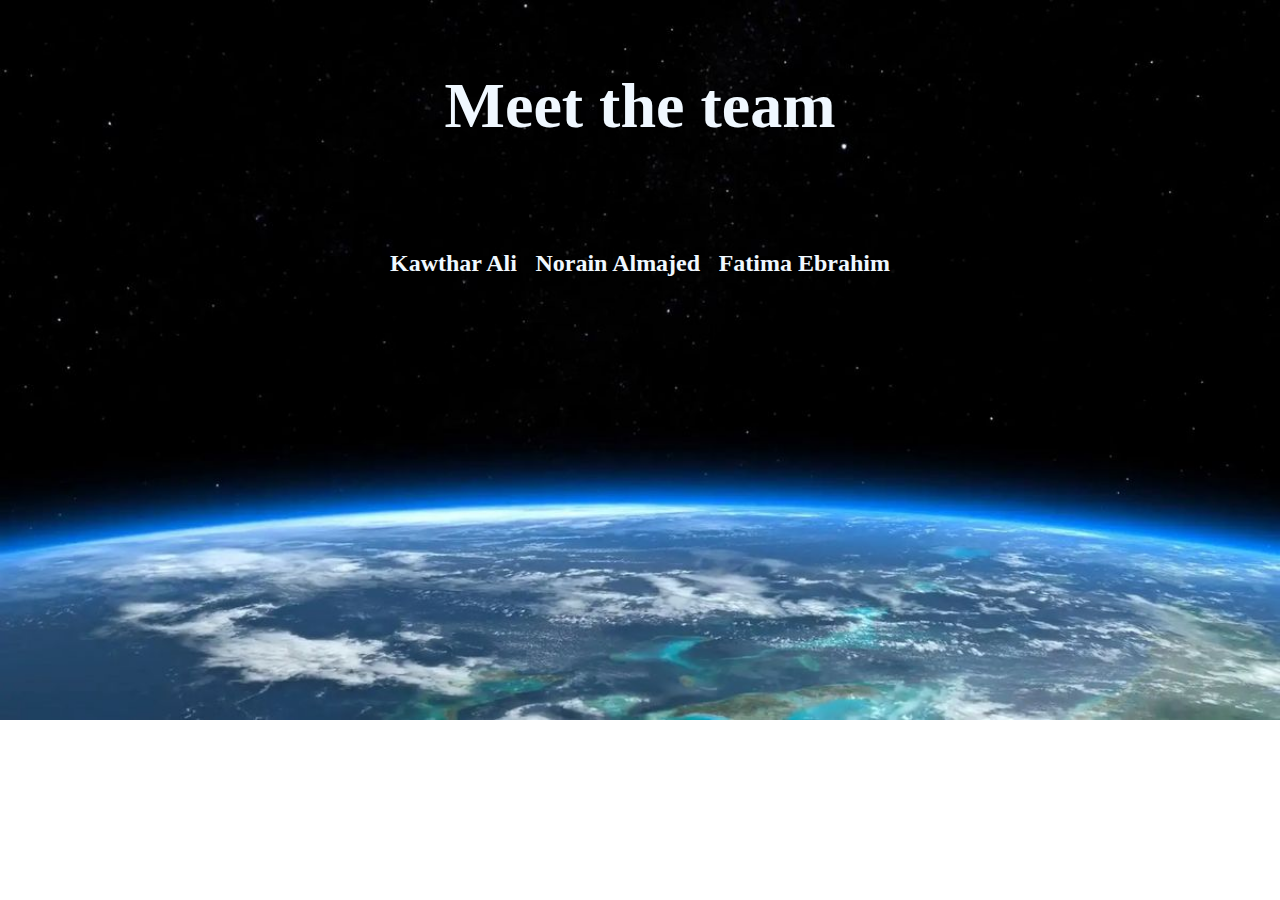
<file: team.html>
<!DOCTYPE html>
<html>
    <title>Team</title>
    <link href="TeamStyleSheet.css" rel="stylesheet" type="text/css">
    <br>
    <body>
        <div class="heading">
            <h1>Meet the team</h1>
        </div>
        <br>
        <br>
        <div class="names">
            <div class="Kawthar">
                <img/>
                <h2>Kawthar Ali</h2>
                <br>
                <p></p>
            </div>
            <div class="Norain">
                <img/>
                <h2>Norain Almajed</h2>
                <br>
                <p></p>
            </div>
            <div class="Fatima">
                <img/>
                <h2>Fatima Ebrahim</h2>
                <br>
                <p></p>
            </div>
        </div>
    </body>

</html>
</file>
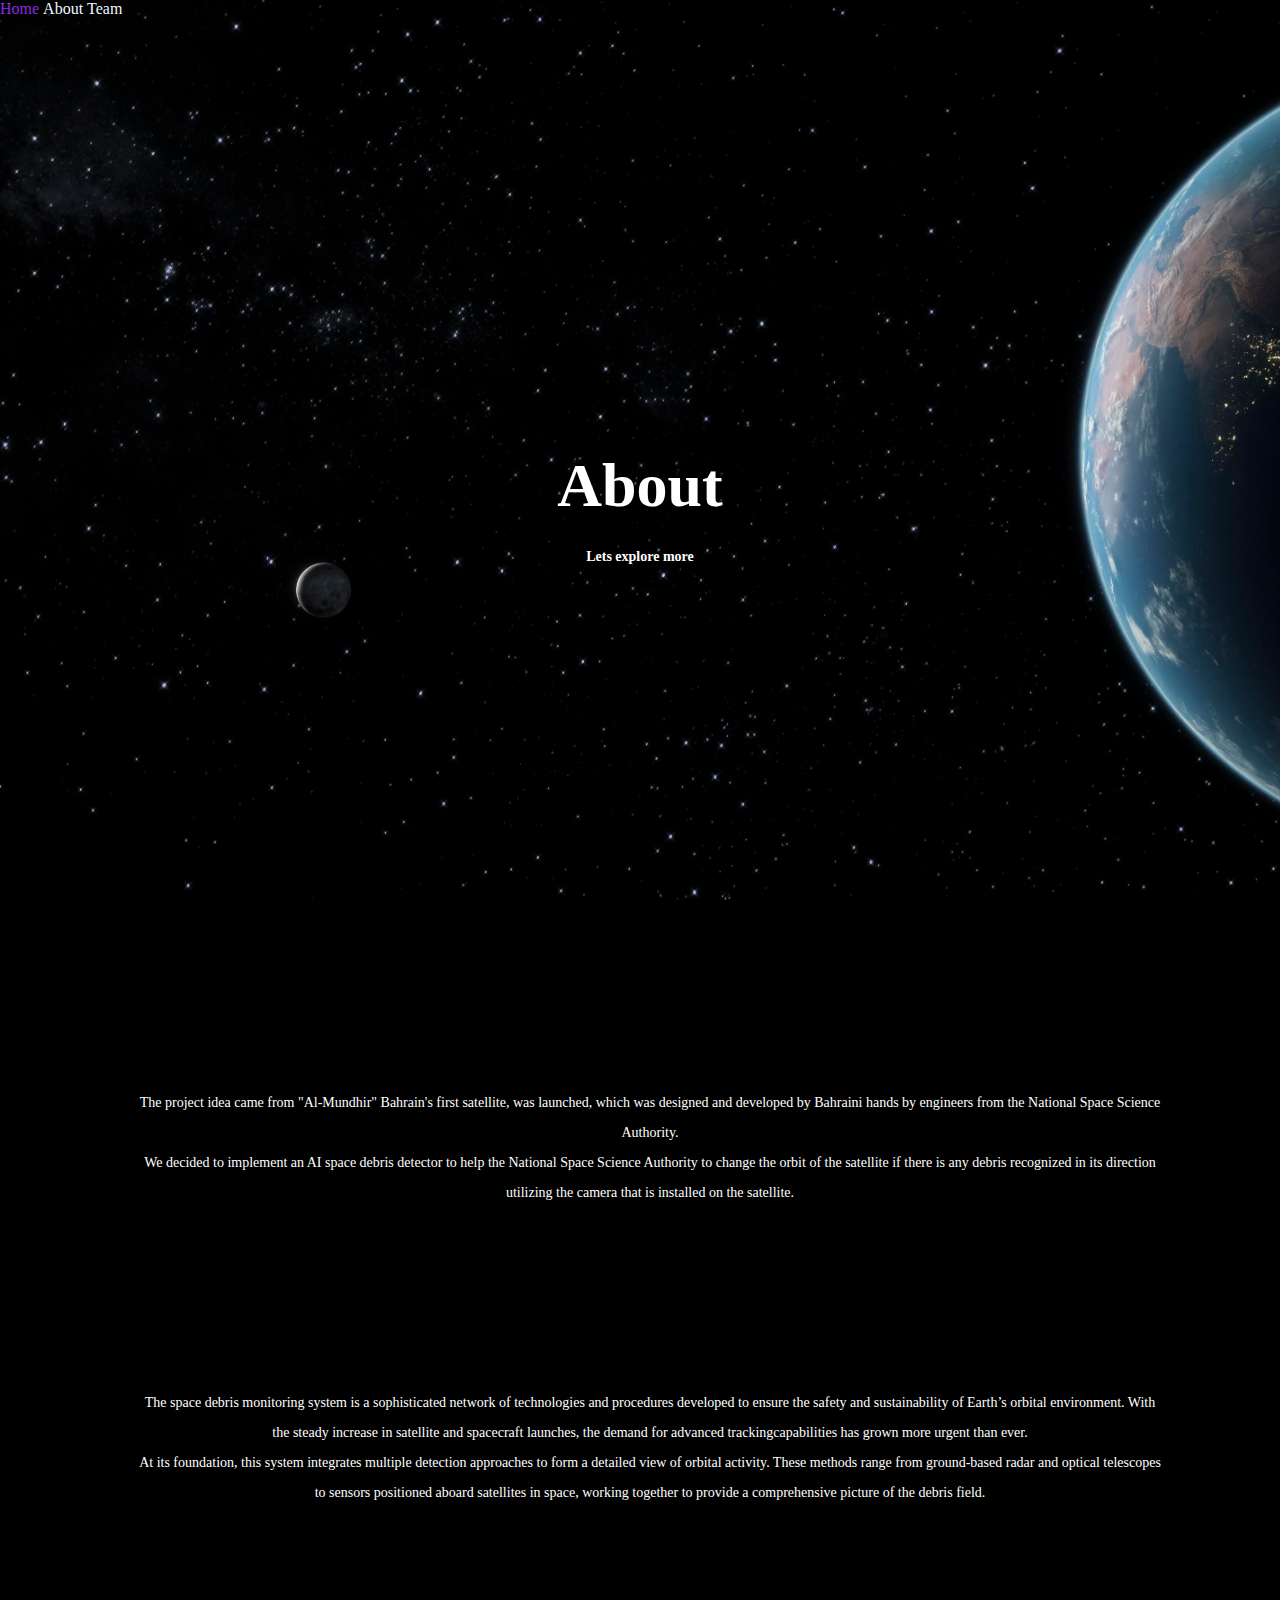
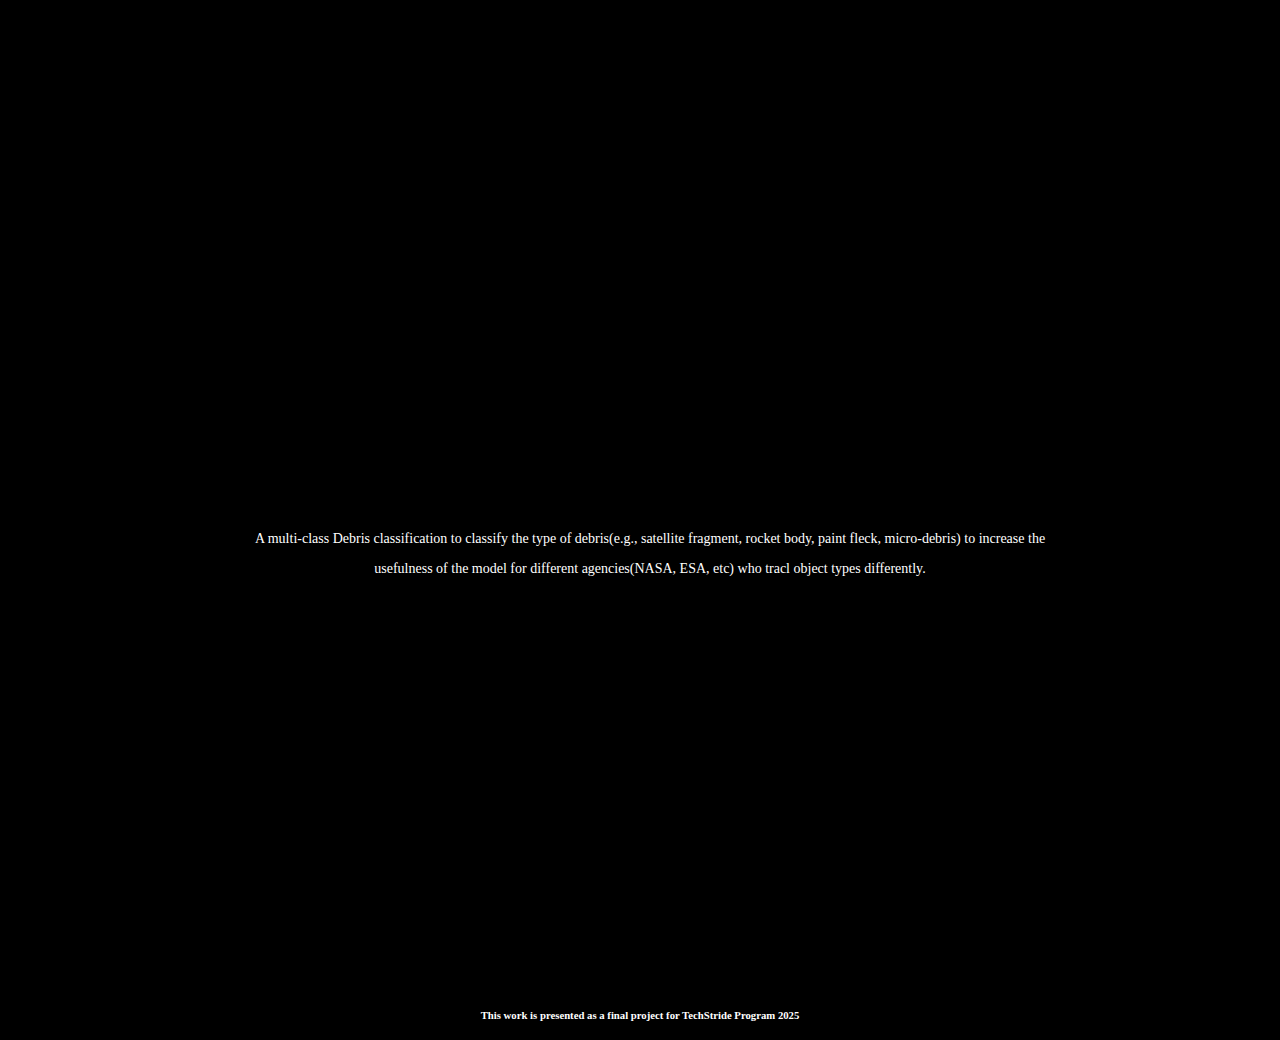
<file: pages/about.html>
<!DOCTYPE html>
<html>

    <title>About</title>
   
    <link href="../style/about.css" rel="stylesheet" type="text/css">
    <link href="../style/stylesheet.css" rel="stylesheet" type="text/css" />
    <body>
        <div class="header">
            <header class="primary-header flex">
                <nav>
                    <ul
                    id="primary-navigation"
                    data-visible="false"
                    class="primary-navigation underline-indicators flex"
                    >
                    <li>
                        <a
                        class="ff-sans-cond uppercase text-white letter-spacing-2"
                        href="../index.html"
                        >Home</a
                        >
                    </li>
                    <li class="active">
                        <a
                        class="ff-sans-cond uppercase text-white letter-spacing-2"
                        href="../pages/about.html"
                        >About</a
                        >
                    </li>
                    <li>
                        <a
                        class="ff-sans-cond uppercase text-white letter-spacing-2"
                        href="../pages/team.html"
                        >Team</a
                        >
                    </li>
                    </ul>
                </nav>
                </header>
            <div class="title">
                <h1  class="ff-serif">About</h1>
                <br>
                <h4  class="ff-serif">Lets explore more</h3>
            </div>
        </div>
        <br>
        <section class="project-idea">
            <div class="idea">
                <h2 class="ff-serif">Project concept</h2>
                <br>
                <p class="ff-serif">The project idea came from "Al-Mundhir" Bahrain's first satellite, was launched,
                    which was designed and developed by Bahraini hands by engineers from the National
                    Space Science Authority.
                    <br>
                    We decided to implement an AI space debris detector to help the National Space Science
                    Authority to change the orbit of the satellite if there is any debris recognized in its
                    direction utilizing the camera that is installed on the satellite.
                </p>
            </div>
        </section>
        <br>
        <section class="info">
            <div class="space-debri">
                <h2 class="ff-serif">What is the space debris monitoring system?</h2>
                <p class="ff-serif">The space debris monitoring system is a sophisticated network of technologies and procedures
                    developed to ensure the safety and sustainability of Earth’s orbital environment.
                    With the steady increase in satellite and spacecraft launches, the demand for advanced trackingcapabilities has
                     grown more urgent than ever.
                    <br>
                    At its foundation, this system integrates multiple detection approaches to form a detailed
                    view of orbital activity. These methods range from ground-based radar and optical telescopes
                    to sensors positioned aboard satellites in space, working together to provide a comprehensive
                     picture of the debris field. </p>
            </div>
        </section>
        <br>
        <section class="resourses">
            <div class="resource">
                <h2 class="ff-serif">Resources</h2>
                <br>
                <h3 class="ff-serif">Data sets</h3>
                <ul>
                    <li><a></a></li>
                </ul>
            </div>
        </section>
        <br>
        <section class="developments">
            <div class="developments">
                <h2 class="ff-serif">Future Developments</h2>
                <p class="ff-serif">A multi-class Debris classification to classify the type of debris(e.g.,
                 satellite fragment, rocket body, paint fleck, micro-debris) to increase the
                 usefulness of the model for different agencies(NASA, ESA, etc) who tracl object
                 types differently. 
                </p>
            </div>
        </section>
        <br>
        <section class="Thanks">
            <div class="thanks">
                <h2 class="ff-serif">Special Thanks for Mrs. Ayesha and Mr. Salman</h2>
                <h3 class="ff-serif">for thier supervising and thier assist</h3>
            </div>
        </section>
        <footer>
            <h6 class="ff-serif">This work is presented as a final project for TechStride Program 2025</h4>
        </footer>

    </body>
</html>
</file>
<file: TeamStyleSheet.css>
body{
    background-image: url(space2.jpg);
    background-repeat: no-repeat;
    background-size: cover;
}

.heading{
    font-style: normal;
    font-family: Georgia, 'Times New Roman', Times, serif;
    color: aliceblue;
    font-size: xx-large;
    text-align: center;
}

.names{
    width: 200%;
    height: 100px;
    max-width: 500px;
    margin: auto;
    display: flex;
    align-items: center;
    justify-content: space-between;
    text-align: right;
    font-style: normal;
    font-family: Georgia, 'Times New Roman', Times, serif;
    color: aliceblue;
    font-size: medium;
}
</file>
<file: style/about.css>
*{
    margin: 0px;
    padding: 0px;
    box-sizing: border-box;
}

/*---Header background--*/
.header{
    min-height: 100vh;
    width: 100%;
    background-image: url(../assets/galaxy-night-landscape.jpg);
    background-size: cover;
    background-repeat: no-repeat;
    color:#fff;
}

/*---Title--*/
.title{
    width: 100%;
    top: 50%;
    position: absolute;
    text-align: center;
}

.title h1{
    font-size: 62px; 
}

.title h4{
    margin: 10px 0 40px;
    font-size: 14px;
}


/*---Sections with same design---*/
.idea, .space-debri, .resource, .developments {
    width: 80%;
    margin: auto;
    text-align: center;
    padding-top: 100px;
    height: 300px;
}

h2{
    font-size: 36px;
    font-weight: 600;
}

p{
    margin: 10px 10px 10px 10px;
    color: #fff;
    font-size: 14px;
    font-weight: 300;
    line-height: 30px;
    width: 100%;
    max-width: 1500px;
    align-items: center;
    justify-content: center;
    text-align: center;
}

.resource ul li{
    list-style: none;
}

/*--Thanks--*/
.thanks{
    width: 80%;
    margin: auto;
    margin-top: 100px;
    text-align: center;
    padding-top: 100px;
    height: 300px;
}

h3{
    font-size: 15px;
    font-weight: 300px;
}

/*----Footer---*/
footer{
    height: 50px;
    display: flex;
    flex-direction: column;
    background-color: black;
    background-size: cover;
    color: #fff;
    text-align: center;
    justify-content: center;
}
</file>
<file: style/stylesheet.css>
*{
    margin: 0;
    padding: 0;
    box-sizing: border-box;
    font-family: Georgia, 'Times New Roman', Times, serif;
}
/*Title*/
.name{
    font-style: normal;
    font-family: Georgia, 'Times New Roman', Times, serif;
    color: aliceblue;
    font-size: xx-large;
    text-align: center;
}

body{
    height: 100vh;
    place-items: center;
    background-color: black;
    background-image: url(../assets/space3.jpg);
    background-repeat: no-repeat;
    background-size: cover;
    background-position: center;
}

li{
    list-style: none;
    display: inline-block;
}

a{
    text-decoration: none;
    color:aliceblue;
    font-size: medium;
}

a:hover{
    color: blueviolet;
}

.links{
    width: 100%;
    height: 80px;
    max-width: 300px;
    margin: 25px;
    display: flex;
    align-items: center;
    justify-content: space-between;
    text-align: right;
}

/*Button css code*/
.button{
    padding: 10px 30px;
    letter-spacing: 1px;
    color: black;
    border: none;
    outline: none;
    background-color: aliceblue;
    box-shadow: 0 5px 10 px aliceblue;
    cursor: pointer;
    transition: all 0.4s ease;
    font-size: 20px;
    place-items: center;
}

.button:disabled{
    cursor: default;
}

.button:focus{
    box-shadow: rgba(50, 50, 93, .1) 0 0 0 1px inset, rgba(50, 50, 93, .2) 0 6px 15px 0, rgba(0, 0, 0, 1) 0 2px 2px 0, rgba(50, 151, 211, .3) 0 0 0 4px; 
}
</file>
